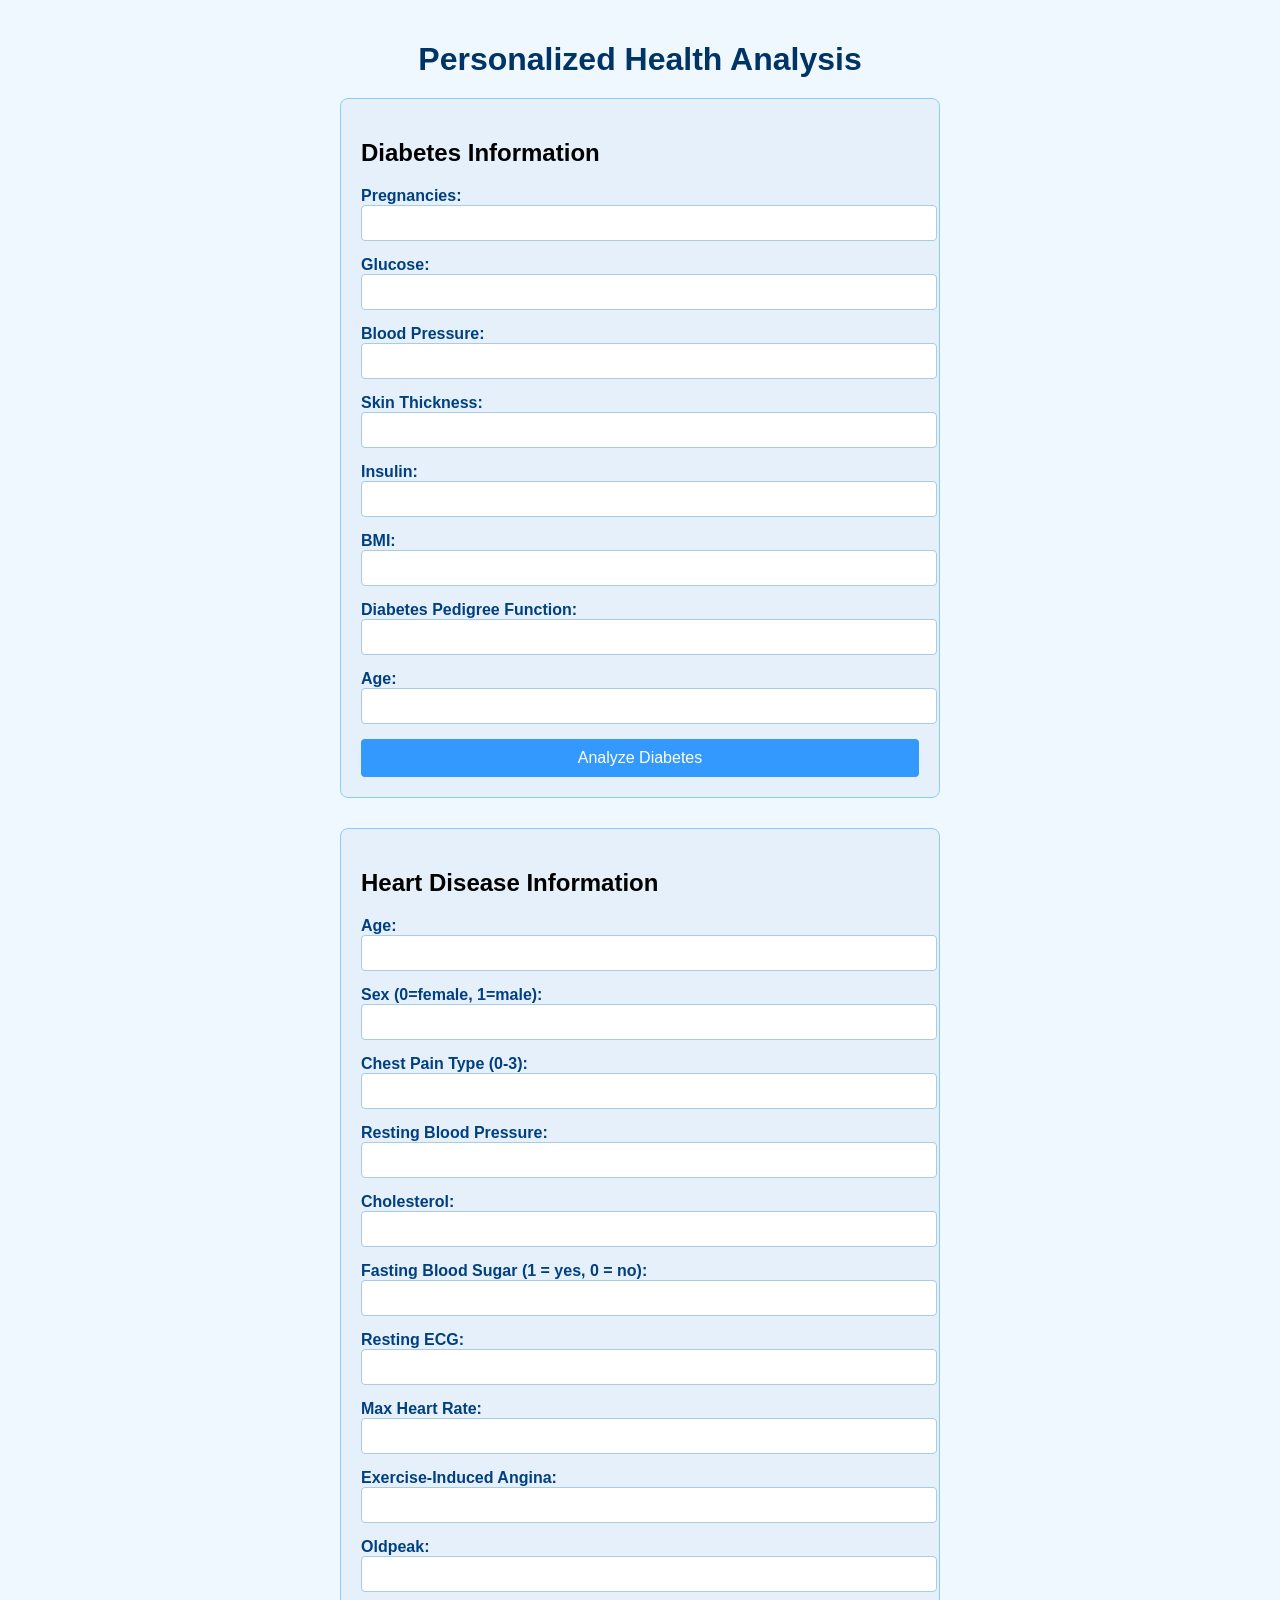
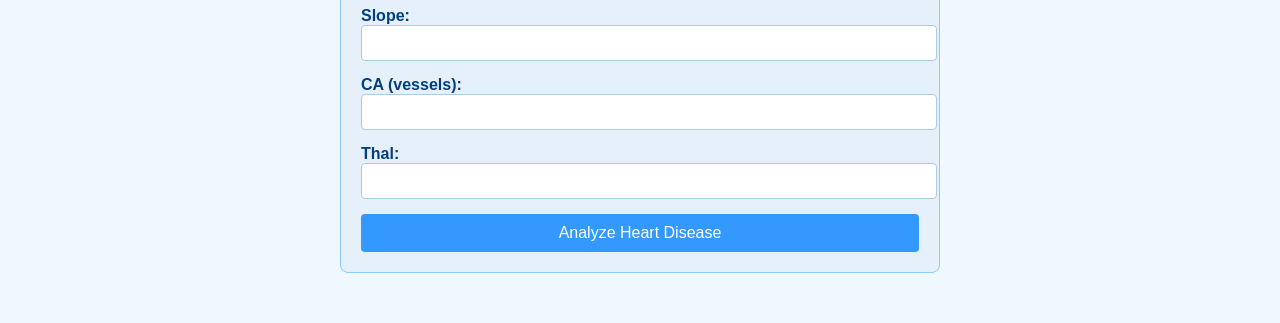
<file: health.html>
<!DOCTYPE html>
<html lang="en">
  <head>
    <meta charset="UTF-8" />
    <meta name="viewport" content="width=device-width, initial-scale=1.0" />
    <title>Health Analysis</title>
    <style>
      body {
        font-family: Arial, sans-serif;
        margin: 0;
        padding: 20px;
        background-color: #f0f8ff;
      }
      .container {
        max-width: 600px;
        margin: auto;
      }
      .heading {
        text-align: center;
        font-size: 2rem;
        margin-bottom: 20px;
        color: #003366;
      }
      .form-section {
        margin-bottom: 30px;
        padding: 20px;
        border: 1px solid #87cefa;
        border-radius: 8px;
        background-color: #e6f0fa;
      }
      .form-group {
        margin-bottom: 15px;
      }
      .form-group label {
        display: block;
        font-weight: bold;
        color: #004080;
      }
      .form-group input {
        width: 100%;
        padding: 8px;
        font-size: 1rem;
        border: 1px solid #a9cce3;
        border-radius: 4px;
        background-color: #ffffff;
      }
      .submit-btn {
        display: block;
        width: 100%;
        padding: 10px;
        background-color: #3399ff;
        color: white;
        font-size: 1rem;
        border: none;
        border-radius: 4px;
        cursor: pointer;
      }
      .submit-btn:hover {
        background-color: #1e90ff;
      }
      .result {
        margin-top: 15px;
        padding: 12px;
        background-color: #d0e9ff;
        border-left: 5px solid #3399ff;
        font-weight: bold;
        color: #003366;
      }
    </style>
  </head>
  <body>
    <div class="container">
      <h1 class="heading">Personalized Health Analysis</h1>

      <!-- Diabetes Form -->
      <form id="diabetes-form" class="form-section">
        <h2>Diabetes Information</h2>
        <div class="form-group">
          <label>Pregnancies:</label
          ><input name="pregnancies" type="number" required />
        </div>
        <div class="form-group">
          <label>Glucose:</label><input name="glucose" type="number" required />
        </div>
        <div class="form-group">
          <label>Blood Pressure:</label
          ><input name="bp" type="number" required />
        </div>
        <div class="form-group">
          <label>Skin Thickness:</label
          ><input name="skin_thickness" type="number" required />
        </div>
        <div class="form-group">
          <label>Insulin:</label><input name="insulin" type="number" required />
        </div>
        <div class="form-group">
          <label>BMI:</label><input name="bmi" type="text" required />
        </div>
        <div class="form-group">
          <label>Diabetes Pedigree Function:</label
          ><input name="dpf" type="text" required />
        </div>
        <div class="form-group">
          <label>Age:</label><input name="age" type="number" required />
        </div>
        <button type="submit" class="submit-btn">Analyze Diabetes</button>
        <div id="diabetes-result" class="result" style="display: none"></div>
      </form>

      <!-- Heart Form -->
      <form id="heart-form" class="form-section">
        <h2>Heart Disease Information</h2>
        <div class="form-group">
          <label>Age:</label><input name="age_hd" type="number" required />
        </div>
        <div class="form-group">
          <label>Sex (0=female, 1=male):</label
          ><input name="sex" type="number" required />
        </div>
        <div class="form-group">
          <label>Chest Pain Type (0-3):</label
          ><input name="cp" type="number" required />
        </div>
        <div class="form-group">
          <label>Resting Blood Pressure:</label
          ><input name="trestbps" type="number" required />
        </div>
        <div class="form-group">
          <label>Cholesterol:</label
          ><input name="chol" type="number" required />
        </div>
        <div class="form-group">
          <label>Fasting Blood Sugar (1 = yes, 0 = no):</label
          ><input name="fbs" type="number" required />
        </div>
        <div class="form-group">
          <label>Resting ECG:</label
          ><input name="restecg" type="number" required />
        </div>
        <div class="form-group">
          <label>Max Heart Rate:</label
          ><input name="thalach" type="number" required />
        </div>
        <div class="form-group">
          <label>Exercise-Induced Angina:</label
          ><input name="exang" type="number" required />
        </div>
        <div class="form-group">
          <label>Oldpeak:</label
          ><input name="oldpeak" type="number" step="0.1" required />
        </div>
        <div class="form-group">
          <label>Slope:</label><input name="slope" type="number" required />
        </div>
        <div class="form-group">
          <label>CA (vessels):</label><input name="ca" type="number" required />
        </div>
        <div class="form-group">
          <label>Thal:</label><input name="thal" type="number" required />
        </div>
        <button type="submit" class="submit-btn">Analyze Heart Disease</button>
        <div id="heart-result" class="result" style="display: none"></div>
      </form>
    </div>

    <script>
      // Diabetes Form
      document
        .getElementById("diabetes-form")
        .addEventListener("submit", async function (e) {
          e.preventDefault();
          const formData = new FormData(e.target);
          const data = Object.fromEntries(formData.entries());
          const resultDiv = document.getElementById("diabetes-result");

          try {
            const response = await fetch(
              "http://localhost:8000/analyze_diabetes",
              {
                method: "POST",
                headers: { "Content-Type": "application/json" },
                body: JSON.stringify(data),
              }
            );
            const result = await response.json();
            resultDiv.innerHTML = `🩺 <strong>Diabetes:</strong> ${
              result.result == 1 ? "Positive" : "Negative"
            }`;
            resultDiv.style.display = "block";
          } catch (err) {
            resultDiv.innerHTML = "❌ Error connecting to server.";
            resultDiv.style.display = "block";
          }
        });

      // Heart Form
      document
        .getElementById("heart-form")
        .addEventListener("submit", async function (e) {
          e.preventDefault();
          const formData = new FormData(e.target);
          const data = Object.fromEntries(formData.entries());
          const resultDiv = document.getElementById("heart-result");

          try {
            const response = await fetch(
              "http://localhost:8000/analyze_heart",
              {
                method: "POST",
                headers: { "Content-Type": "application/json" },
                body: JSON.stringify(data),
              }
            );
            const result = await response.json();
            resultDiv.innerHTML = `❤ <strong>Heart Disease:</strong> ${
              result.result == 1 ? "Positive" : "Negative"
            }`;
            resultDiv.style.display = "block";
          } catch (err) {
            resultDiv.innerHTML = "❌ Error connecting to server.";
            resultDiv.style.display = "block";
          }
        });
    </script>
  </body>
</html>
</file>
